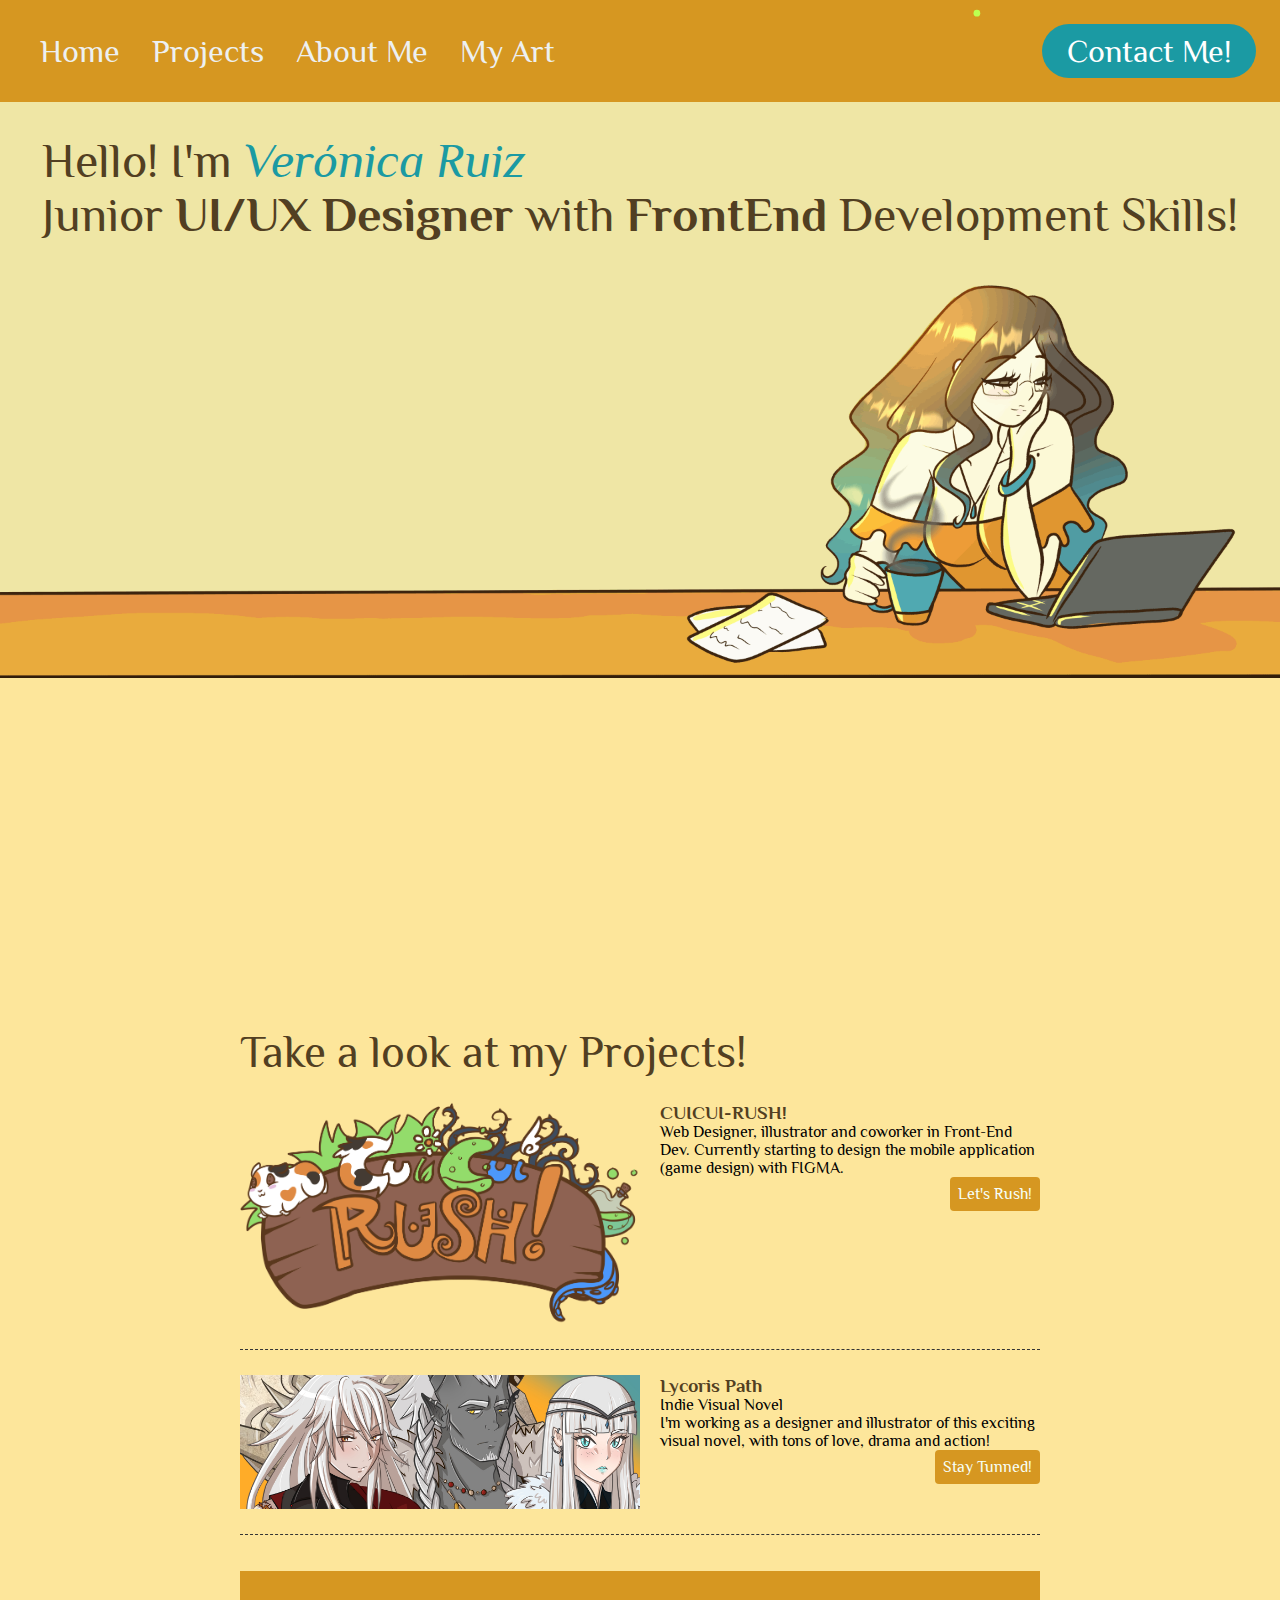
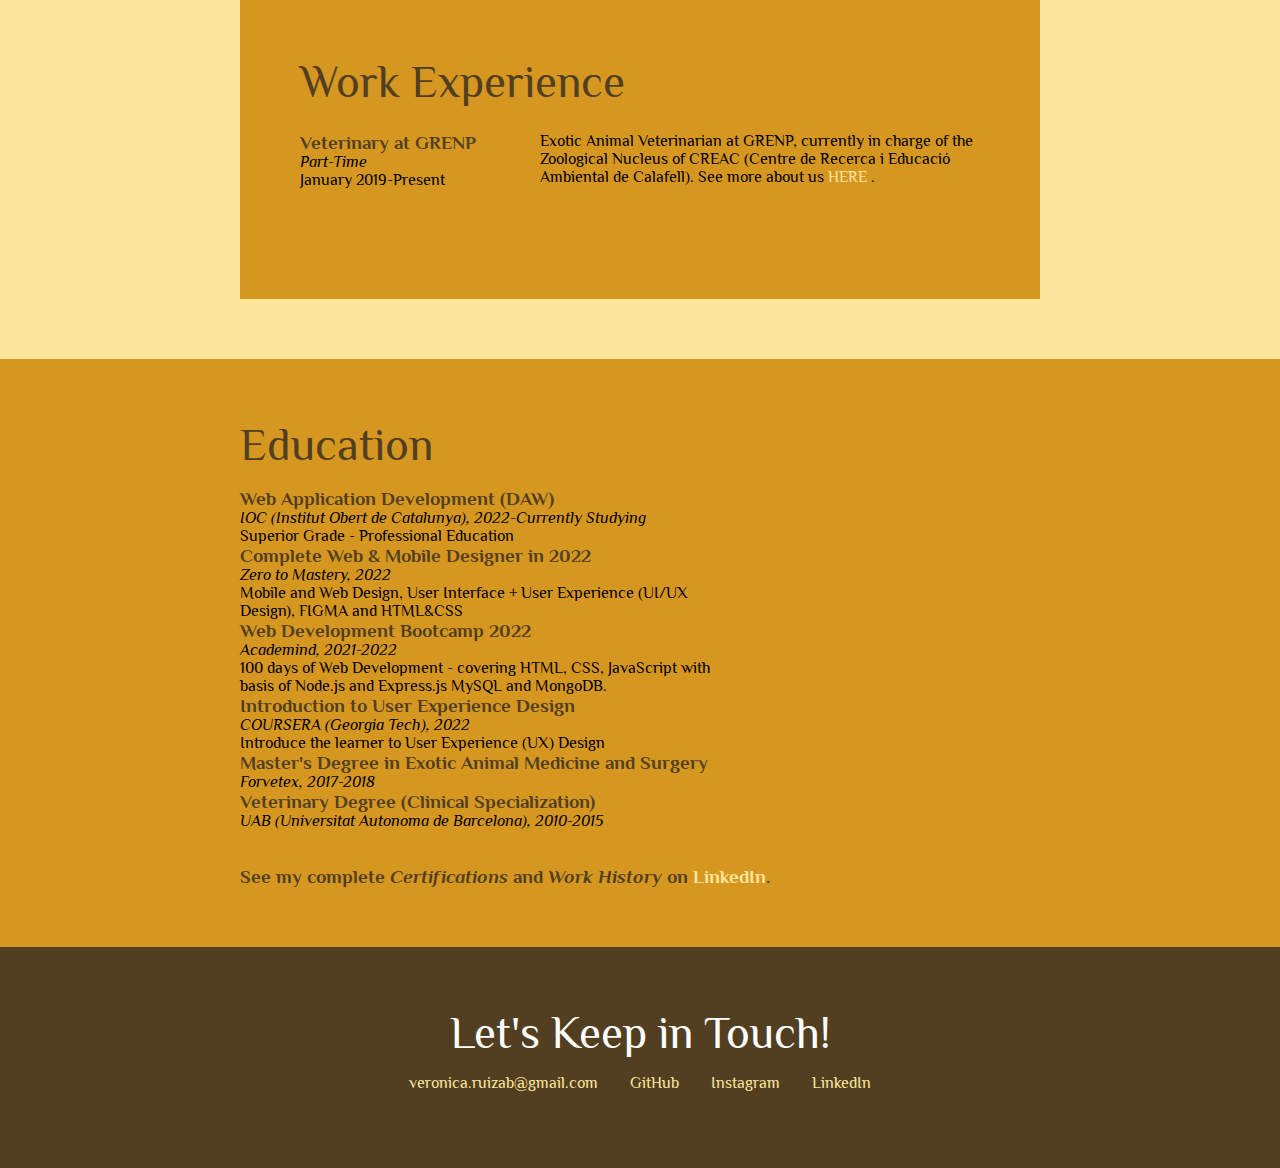
<file: index.html>
<!DOCTYPE html>
<html lang="en">
  <head>
    <meta charset="UTF-8" />
    <meta http-equiv="X-UA-Compatible" content="IE=edge" />
    <meta name="viewport" content="width=device-width, initial-scale=1.0" />
    <title>UI/UX Designer || FrontEnd Dev</title>

    <link
      href="https://cdn.jsdelivr.net/npm/bootstrap@5.1.3/dist/css/bootstrap.min.css"
      rel="stylesheet"
      integrity="sha384-1BmE4kWBq78iYhFldvKuhfTAU6auU8tT94WrHftjDbrCEXSU1oBoqyl2QvZ6jIW3"
      crossorigin="anonymous"
    />
    <link rel="preconnect" href="https://fonts.googleapis.com" />
    <link rel="preconnect" href="https://fonts.gstatic.com" crossorigin />
    <link
      href="https://fonts.googleapis.com/css2?family=Philosopher:wght@400;700&family=Sansita+Swashed&family=Sansita:ital@1&display=swap"
      rel="stylesheet"
    />

    <link rel="stylesheet" href="styles/styles.css" />
    <link rel="stylesheet" href="styles/navbar.css" />
  </head>
  <body>
    <header>
      <nav>
        <ul class="nav__links">
          <li><a href="index.html">Home</a></li>
          <li><a href="#projects">Projects</a></li>
          <li><a href="#about-me">About Me</a></li>
          <li><a href="my-art.html">My Art</a></li>
        </ul>
      </nav>
      <p class="cta"><a href="#contact-list">Contact Me!</a></p>
      <p class="menu cta"><a href="my-art.html">My Art</a></p>
    </header>

    <main>
      <section></section>
      <section class="introduction">
        <h1>
          Hello! I'm <em class="myname"> Verónica Ruiz</em>
          <br />
          Junior <strong class="job">UI/UX Designer</strong> with
          <strong class="job">FrontEnd</strong> Development Skills!
        </h1>
      </section>
      <section></section>

    </main>



    <div id="snow"></div>

    <script
      src="https://cdn.jsdelivr.net/npm/bootstrap@5.1.3/dist/js/bootstrap.bundle.min.js"
      integrity="sha384-ka7Sk0Gln4gmtz2MlQnikT1wXgYsOg+OMhuP+IlRH9sENBO0LRn5q+8nbTov4+1p"
      crossorigin="anonymous"
    ></script>
    <script type="module" src="snow.js"></script>
    <script type="module">
      import * as Snow from "../snow.js";
      var snow = new Snow.default({
        id: "snow",
        theme: "pastel",
        min_size: 2,
        max_size: 10,
        amount: 10,
      });
      snow.start();
    </script>



<!-- ************ PROJECTS / PORTFOLIO  ************** -->
<section class="projects" id="projects">
  <div class="content-wrap divider">
    <h2>Take a look at my Projects!</h2>

    <!-- Project 1 -->
    <section class="project-item">
      <img id="cuicuirush" src="images/cuicui-logov2.png" alt="Guineapig Logo">
      <h3>CUICUI-RUSH!</h3>
      <p>Web Designer, illustrator and coworker in Front-End Dev. Currently starting to design the mobile application (game design) with FIGMA.</p>
      <a class="btn" href="https://www.cuicuirush.com" target="_blank">Let's Rush!</a>
    </section>

    <!-- Project 2 -->
    <section class="project-item">
      <img src="images/lycorispath.jpg" alt="3 characters from the game">
      <h3>Lycoris Path</h3>
      <p>Indie Visual Novel</p>
      <p>I'm working as a designer and illustrator of this exciting visual novel, with tons of love, drama and action!</p>
      <a class="btn" href="https://www.instagram.com/softbunsgames/" target="_blank">Stay Tunned!</a>
    </section>

    <br>
    <br>

<!-- ****************  WORK EXPERIENCE  ******************** -->
<section class="work-experience" id="about-me">
  <div class="content-wrap item-details divider">
    <h2>Work Experience</h2>

    <!-- Job 1 -->
    <section class="job-item">
      <div class="job-details">
        <h3>Veterinary at GRENP</h3>
        <p>Part-Time</p>
        <p>January 2019-Present</p>
      </div>
      <div class="job-summary">
        <p>Exotic Animal Veterinarian at GRENP, currently in charge of the Zoological Nucleus of CREAC (Centre de Recerca i Educació Ambiental de Calafell). See more about us  <a href="https://scea.cat/cens-entitats/centre-de-recerca-i-educacio-ambiental-de-calafell-creac/"> HERE </a>.</p>
      </div>
    </section>

    </section>
  </div>
</section>

<!-- *************  EDUCATION & CERTIFICATIONS *********** -->
<section class="education">
  <div class="content-wrap item-details">
    <h2>Education</h2>

    <br>

    <section>
      <h3>Web Application Development (DAW)</h3>
      <p>IOC (Institut Obert de Catalunya), 2022-Currently Studying</p>
      <p>Superior Grade - Professional Education</p>
    </section>

    <section>
      <h3>Complete Web & Mobile Designer in 2022</h3>
      <p>Zero to Mastery, 2022</p>
      <p>Mobile and Web Design, User Interface + User Experience (UI/UX Design), FIGMA and HTML&CSS</p>
    </section>
    
    <section>
      <h3>Web Development Bootcamp 2022</h3>
      <p>Academind, 2021-2022</p>
      <p>100 days of Web Development - covering HTML, CSS, JavaScript with basis of Node.js and Express.js MySQL and MongoDB.</p>
    </section>

    <section>
      <h3>Introduction to User Experience Design</h3>
      <p>COURSERA (Georgia Tech), 2022</p>
      <p>Introduce the learner to User Experience (UX) Design</p>
    </section>

    <section>
      <h3>Master's Degree in Exotic Animal Medicine and Surgery</h3>
      <p>Forvetex, 2017-2018</p>
    </section>

    <section>
      <h3>Veterinary Degree (Clinical Specialization)</h3>
      <p>UAB (Universitat Autonoma de Barcelona), 2010-2015</p>
    </section>

    <br>
    <br>

    <h3>See my complete <i>Certifications</i> and <i>Work History</i> on <a id="linkedin-link" href="https://www.linkedin.com/in/veronicaruizab/">LinkedIn</a>.</h3>
   


  </div>
</section>

<!-- ************  CONTACT INFO / SOCIAL MEDIA  ************ -->
<footer>
  <div class="content-wrap">
    <h2 id="keeptouch">Let's Keep in Touch!</h2>

    <!-- Social media and contact links -->
    <ul class="contact-list" id="contact-list">
      <li><a href="mailto:veronica.ruizab@gmail.com">veronica.ruizab@gmail.com</a></li>
      <li><a href="https://github.com/Luanvel" target="_blank">GitHub</a></li>
      <li><a href="https://www.instagram.com/lunavel.art/" target="_blank">Instagram</a></li>
      <li><a href="https://www.linkedin.com/in/veronicaruizab/" target="_blank">LinkedIn</a></li>
    </ul>
  </div>
</footer>
</main>
</body>
</html>
</file>
<file: styles/styles.css>
/* COLOR SCHEME */

html {
  --color-green-50: rgb(203, 243, 206);
  --color-green-100: rgb(82, 158, 126);
  --color-green-300: rgb(45, 114, 91);
  --color-green-400: rgb(26, 77, 55);
  --color-green-500: rgb(11, 43, 29);
  --color-green-600: rgb(7, 36, 25);
  --color-green-700: rgb(2, 27, 15);

  --color-primary-50: rgb(253, 226, 200);
  --color-primary-100: rgb(252, 207, 170);
  --color-primary-200: rgb(240, 171, 116);
  --color-primary-400: rgb(223, 138, 41);
  --color-primary-500: rgb(214, 151, 33);
  --color-primary-700: rgb(82, 63, 34);
  --color-primary-200-contrast: rgb(36, 19, 6);
  --color-primary-500-contrast: white;

  --color-blue-100: rgb(27, 154, 163);
  --color-blue-500: rgb(92, 186, 189);

  --color-primary-500-bg: rgb(253, 230, 155);

  --space-1: 0.25rem;
  --space-2: 0.5rem;
  --space-4: 1rem;
  --space-6: 1.5rem;
  --space-8: 2rem;

  --border-radius-small: 4px;
  --border-radius-medium: 6px;

  --shadow-medium: 0 2px 8px rgba(0, 0, 0, 0.2);
}

/* STYLES */

body {
  background-color: var(--color-primary-500-bg);
  font-family: "Philosopher", "sans-serif";
}

.introduction {
  background-image: url("../images/portfolio.2.gif");
  background-size: 100%;
  background-repeat: no-repeat;
  height: 864px;
  margin: 0;
  display: flex;
  flex-flow: column;
  justify-content: space-evenly;
}

.introduction h1 {
  margin: 2rem;
}

canvas {
  margin: 0;
  padding: 0;
}

.myname {
  color: var(--color-blue-100);
}

h1 strong:hover {
  color: var(--color-blue-100);
}

img {
  width: 300px;
}
a {
  color: var(--color-primary-500-bg);
  text-decoration: none;
}
a:hover {
  color: var(--color-blue-100);
  text-decoration: none;
}
h1 {
  color: var(--color-primary-700);
  font-size: 3rem;
  text-align: left;
}
h2 {
  font-size: 45px;
}
h1,
h2 {
  color: var(--color-primary-700);
  font-weight: 400;
  margin: 0;
}
.content-wrap {
  max-width: 800px;
  width: 85%;
  margin: 0 auto;
  padding: 60px 0;
}
h3 {
  color: var(--color-primary-700);
  margin-bottom: 0;
}

.cta a {
  color: white;
}

.item-details h3 + p {
  font-style: italic;
}
.item-details h3 ~ p {
  margin: 0;
}
.divider > section {
  border-bottom: 1px dashed #343434;
  padding: 25px 0;
}
.divider > section:last-of-type {
  border-bottom: none;
}

/* Projects
------------------------------------*/
.projects {
  background: var(--color-primary-500-bg);
}

.projects .btn {
  color: #f7fff7;
  background: var(--color-primary-500);
  text-decoration: none;
  padding: 8px;
  border-radius: 4px;
  display: inline-flex;
  float: right;
}
.projects .btn:hover {
  background: var(--color-blue-100);
}
.project-item {
  overflow: hidden;
}
.project-item img {
  float: left;
  margin-right: 20px;
  width: 50%;
}

.project-item h3 {
  margin-top: 0;
}

/* Work Experience
------------------------------------*/
.work-experience {
  background-color: var(--color-primary-500);
}
.job-item {
  display: grid;
  grid-template-columns: 1fr 2fr;
  column-gap: 20px;
}

/* Education
------------------------------------*/
.education {
  background-color: var(--color-primary-500);
}
.education p {
  width: 60%;
}

/* Contact Info
------------------------------------*/
footer {
  background-color: var(--color-primary-700);
  color: #f7fff7;
  text-align: center;
}
.contact-list {
  list-style-type: none;
  padding: 0;
  display: flex;
  justify-content: center;
}
.contact-list a {
  padding: 1rem;
  display: inline-block;
}

#keeptouch {
  color: white;
}

/* Responsive
----------------------*/

@media only screen and (max-width: 800px) {
  h1 {
    text-align: center;
  }

  .introduction {
    display: flex;
    margin-bottom: 10rem;
    margin-top: 1rem;
    justify-content: center;
  }
  .contact-list {
    flex-direction: column;
    justify-content: center;
  }

  #keeptouch {
    margin-bottom: 2.5rem;
  }
}

@media only screen and (max-width: 1700px) {
  .introduction {
    flex-flow: row;
  }
}
</file>
<file: styles/navbar.css>
* {
  box-sizing: border-box;
  margin: 0;
  padding: 0;
}

header {
  display: flex;
  justify-content: space-between;
  align-items: center;
  padding: 1.5rem;
  background-color: var(--color-primary-500);
  box-shadow: var(--shadow-medium);
  margin: 0;
}

.logo {
  cursor: pointer;
}

.nav__links a,
.cta,
.overlay__content a {
  font-family: "Philosopher", sans-serif;
  font-weight: 400;
  font-size: 2rem;
  color: #edf0f1;
  text-decoration: none;
}

.nav__links {
  list-style: none;
  display: flex;
  justify-content: center;
}

.nav__links li {
  padding: 0px 1rem;
}

.nav__links li a {
  transition: color 0.3s ease 0s;
}

.nav__links li a:hover {
  color: var(--color-blue-100);
}

.cta {
  padding: 9px 25px;
  background-color: var(--color-blue-100);
  border: none;
  border-radius: 50px;
  cursor: pointer;
  transition: background-color 0.3s ease 0s;
}

.cta:hover {
  background-color: var(--color-blue-500);
}

/* Mobile Nav */

.menu {
  display: none;
}

.overlay {
  height: 100%;
  width: 0;
  position: fixed;
  z-index: 1;
  left: 0;
  top: 0;
  background-color: #24252a;
  overflow-x: hidden;
  transition: width 0.5s ease 0s;
}

.overlay--active {
  width: 100%;
}

.overlay__content {
  display: flex;
  height: 100%;
  flex-direction: column;
  align-items: center;
  justify-content: center;
}

.overlay a {
  padding: 15px;
  font-size: 36px;
  display: block;
  transition: color 0.3s ease 0s;
}

.overlay a:hover,
.overlay a:focus {
  color: #0088a9;
}
.overlay .close {
  position: absolute;
  top: 20px;
  right: 45px;
  font-size: 60px;
  color: #edf0f1;
}

@media screen and (max-height: 450px) {
  .overlay a {
    font-size: 20px;
  }
  .overlay .close {
    font-size: 40px;
    top: 15px;
    right: 35px;
  }
  .introduction {
    height: 0;
  }
}

@media only screen and (max-width: 800px) {
  .nav__links,
  .cta {
    display: none;
  }
  .menu {
    display: initial;
  }
  .introduction {
    height: 15rem;
    background: none;
  }
}
</file>
